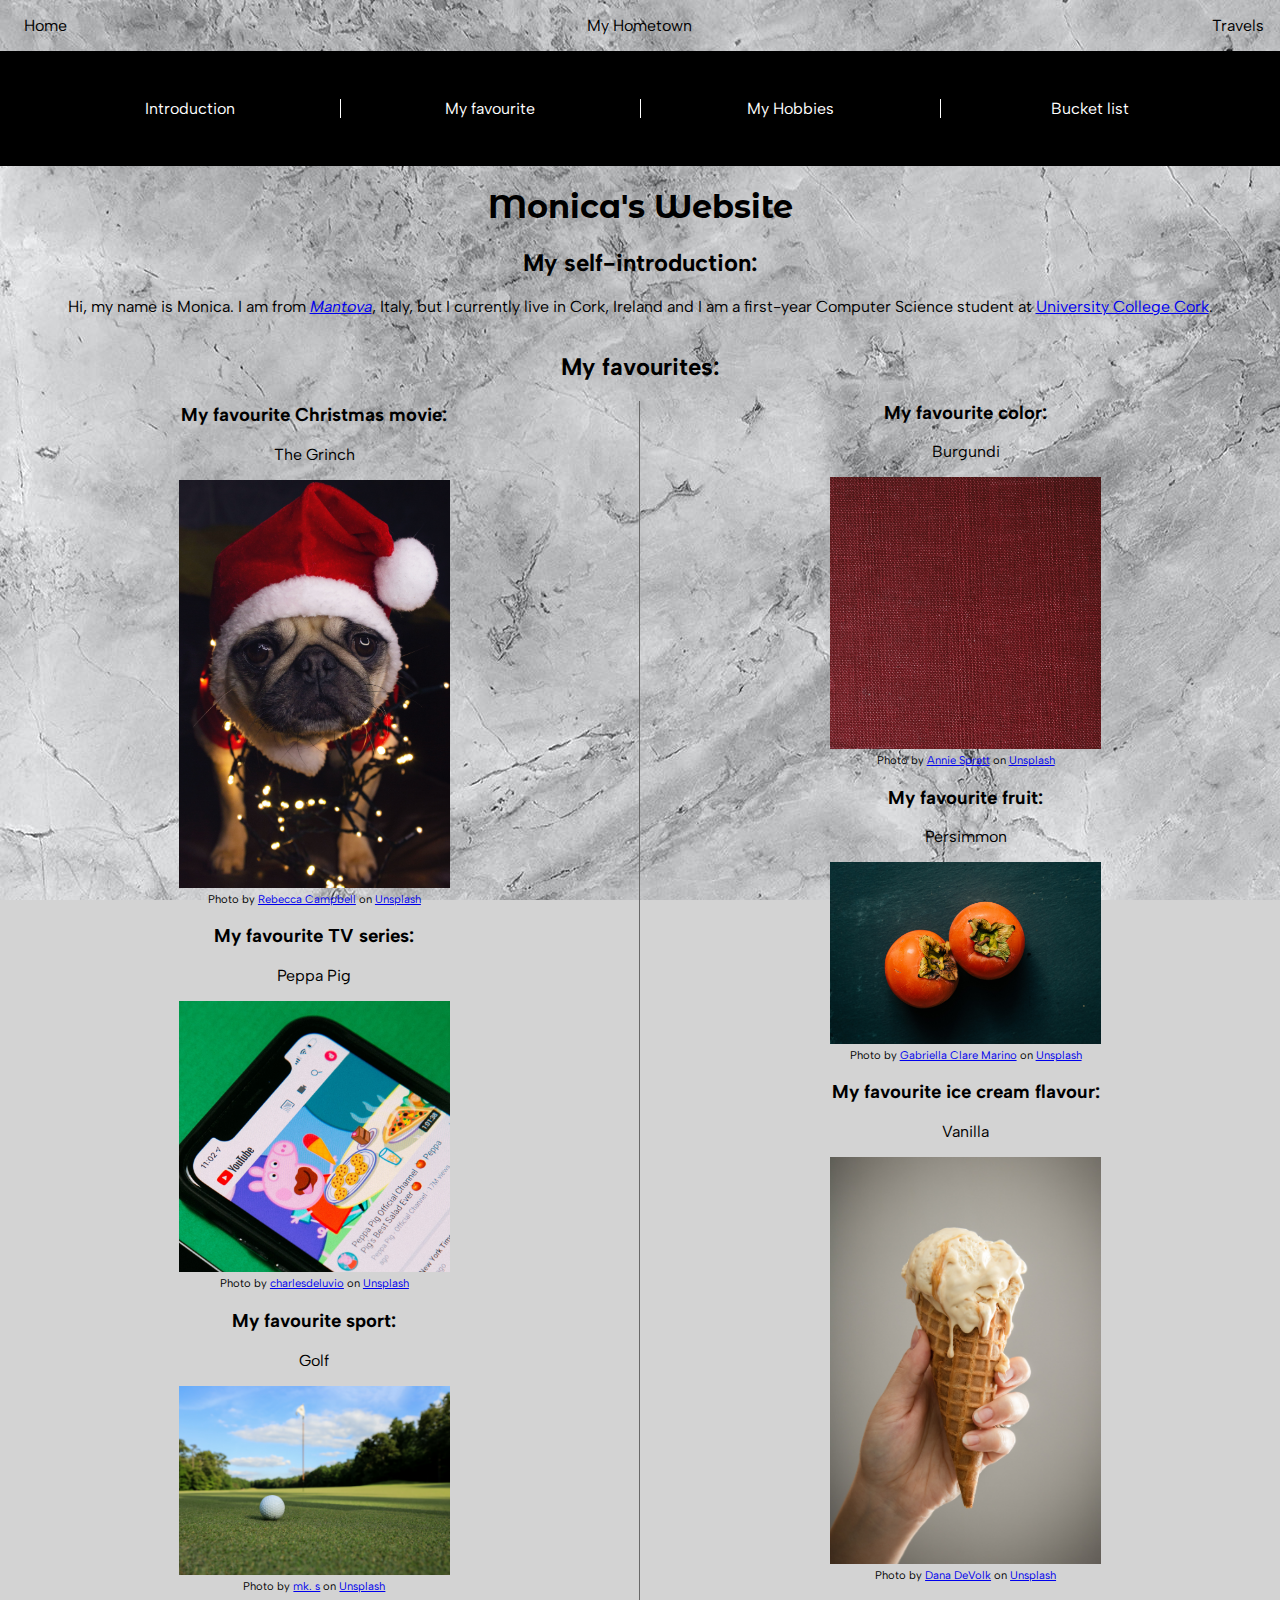
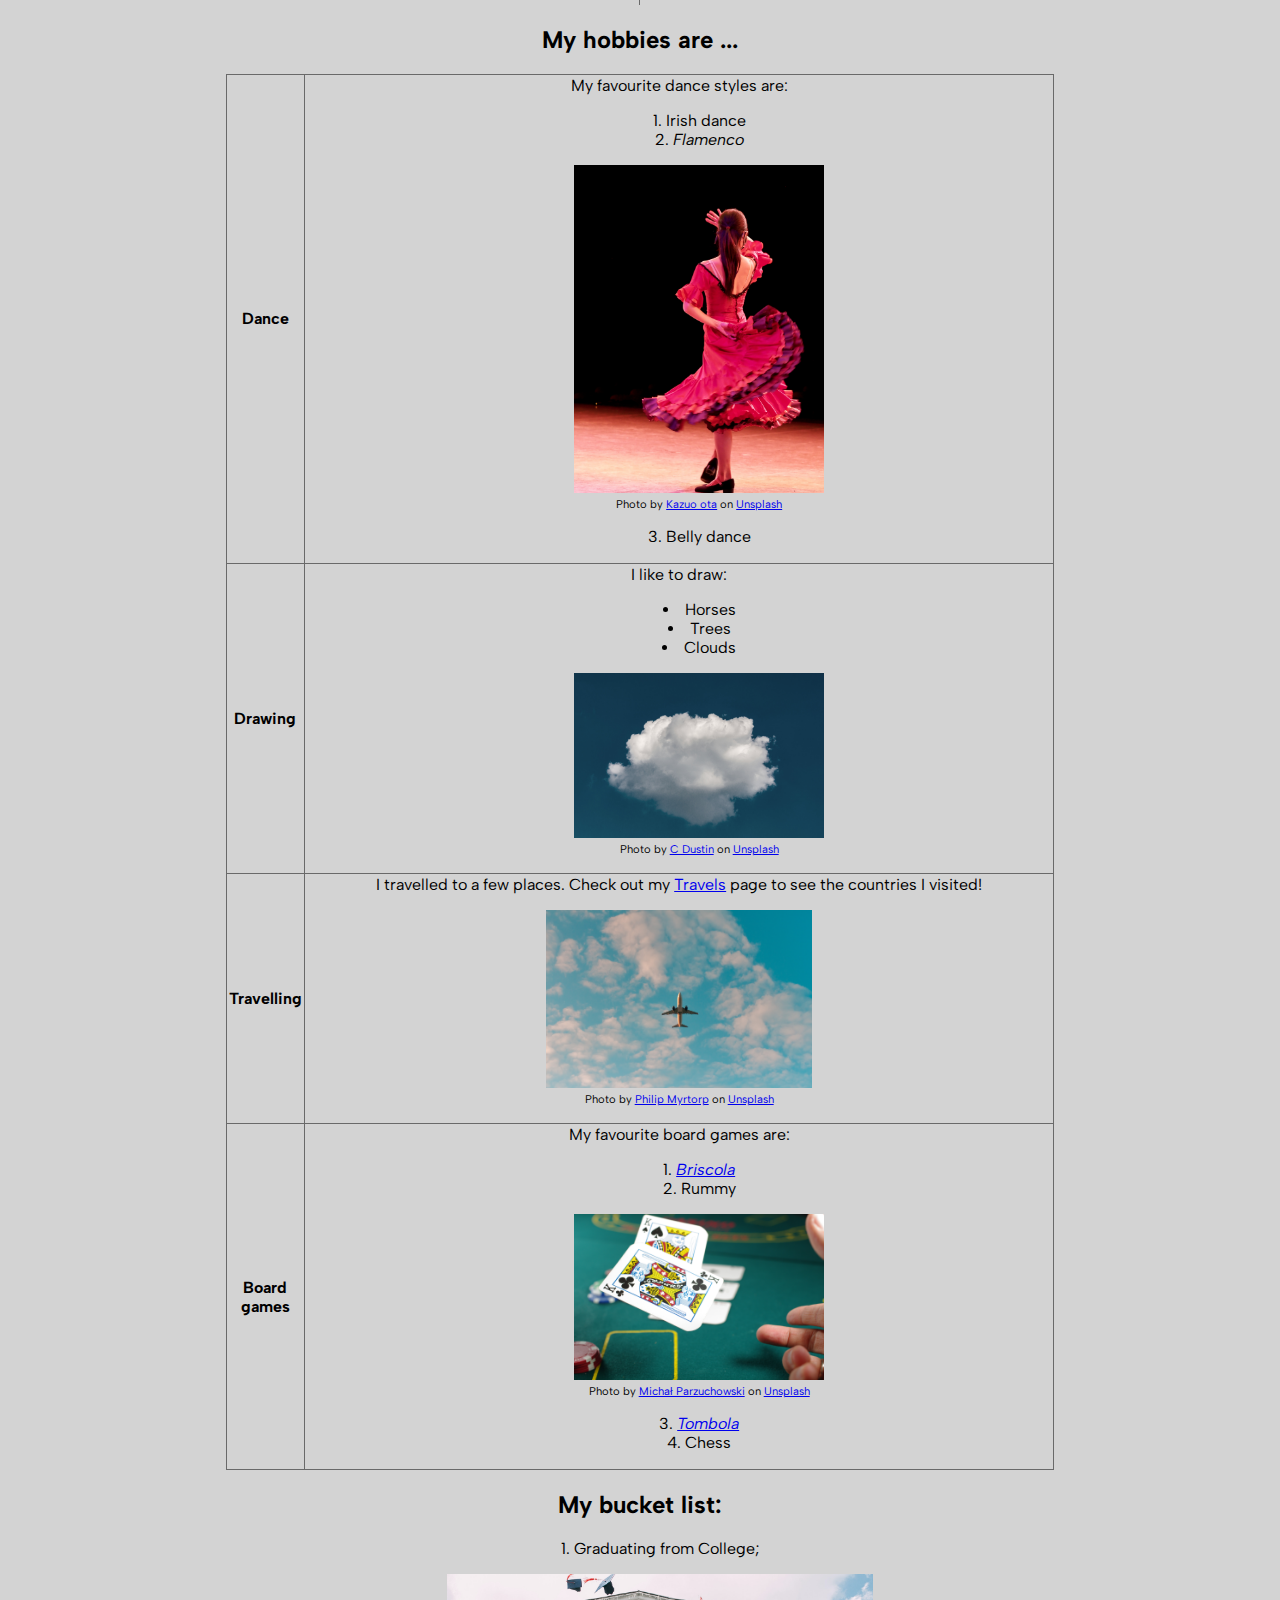
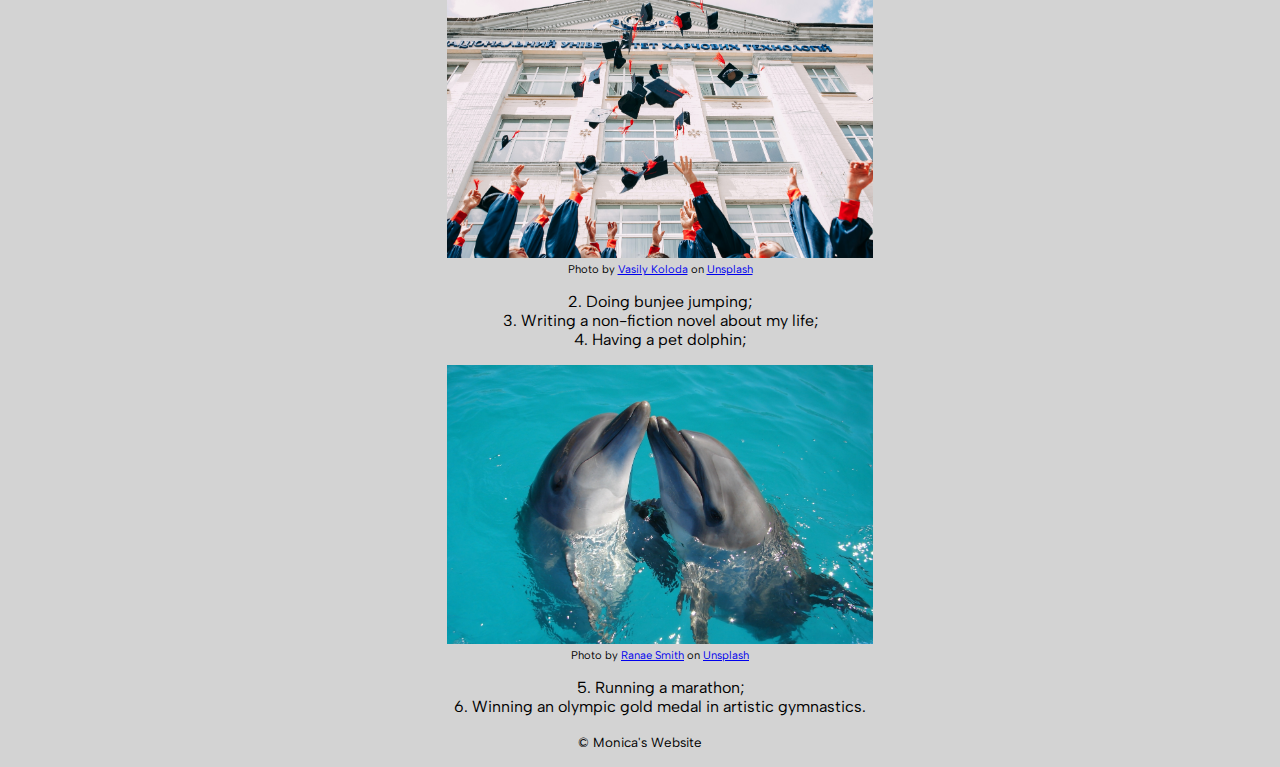
<file: index.html>
<!DOCTYPE html>
<html lang="en">

<head>
    <meta charset="utf-8" />
    <meta name="viewport" content="initial-scale=1, width=device-width" />
    <title>Monica's Website</title>
    <link rel="stylesheet" href="styles.css" />
</head>

<body>
    <nav id="first-nav">
        <ul>
            <li><a href="index.html">Home</a></li>
            <li><a href="hometown.html">My Hometown</a></li>
            <li><a href="travels.html">Travels</a></li>
        </ul>
    </nav>
    <nav id="second-nav">
        <ul>
            <li><a href="#introduction">Introduction</a></li>
            <li><a href="#favourite">My favourite</a></li>
            <li><a href="#hobbies">My Hobbies</a></li>
            <li><a href="#bucketlist">Bucket list</a></li>
        </ul>
    </nav>
    <header>
        <h1>Monica's Website</h1>
    </header>
    <main>
        <section id="introduction">
            <h2>
                My self-introduction:
            </h2>
            <p>
                Hi, my name is Monica. I am from <i lang="it"><a href="hometown.html">Mantova</a></i>, Italy, but I
                currently live in Cork,
                Ireland and I am a first-year Computer Science student at <a href="https://www.ucc.ie/en/"
                    target="_blank">University College Cork</a>.
            </p>
        </section>
        <section id="favourite">
            <h2>
                My favourites:
            </h2>
            <section id="christmas">
                <h3>My favourite Christmas movie:</h3>
                <p>The Grinch</p>
                <figure>
                    <img src="christmas.jpg" title="The Grinch" alt="A cute puppy wearing a Christmas hat." />
                    <figcaption>Photo by <a
                            href="https://unsplash.com/@campbellcreates?utm_source=unsplash&utm_medium=referral&utm_content=creditCopyText">Rebecca
                            Campbell</a> on <a
                            href="https://unsplash.com/s/photos/the-grinch?utm_source=unsplash&utm_medium=referral&utm_content=creditCopyText">Unsplash</a>
                    </figcaption>
                </figure>
            </section>
            <section id="tvseries">
                <h3>My favourite TV series:</h3>
                <p>Peppa Pig</p>
                <figure>
                    <img src="peppa.jpg" title="Peppa Pig" alt="Somebody watching a Peppa Pig episode on their phone" />
                    <figcaption>Photo by <a
                            href="https://unsplash.com/@charlesdeluvio?utm_source=unsplash&utm_medium=referral&utm_content=creditCopyText">charlesdeluvio</a>
                        on <a
                            href="https://unsplash.com/s/photos/peppa-pig?utm_source=unsplash&utm_medium=referral&utm_content=creditCopyText">Unsplash</a>
                    </figcaption>
                </figure>
            </section>
            <section id="sport">
                <h3>My favourite sport:</h3>
                <p>Golf</p>
                <figure>
                    <img src="golf.jpg" title="Golf" alt="A golf course." />
                    <figcaption>Photo by <a
                            href="https://unsplash.com/@mk__s?utm_source=unsplash&utm_medium=referral&utm_content=creditCopyText">mk.
                            s</a> on <a
                            href="https://unsplash.com/s/photos/golf?utm_source=unsplash&utm_medium=referral&utm_content=creditCopyText">Unsplash</a>
                    </figcaption>
                </figure>
            </section>
            <section id="color">
                <h3>My favourite color:</h3>
                <p>Burgundi</p>
                <figure>
                    <img src="burgundi.jpg" title="Burgundi" alt="A picture of the color burgundi." />
                    <figcaption>Photo by <a
                            href="https://unsplash.com/@anniespratt?utm_source=unsplash&utm_medium=referral&utm_content=creditCopyText">Annie
                            Spratt</a> on <a
                            href="https://unsplash.com/s/photos/red-background?utm_source=unsplash&utm_medium=referral&utm_content=creditCopyText">Unsplash</a>
                    </figcaption>
                </figure>
            </section>
            <section id="fruit">
                <h3>My favourite fruit:</h3>
                <p>Persimmon</p>
                <figure>
                    <img src="persimmon.jpg" title="Persimmon" alt="Two ripe persimmons." />
                    <figcaption>Photo by <a
                            href="https://unsplash.com/@gabiontheroad?utm_source=unsplash&utm_medium=referral&utm_content=creditCopyText">Gabriella
                            Clare Marino</a> on <a
                            href="https://unsplash.com/s/photos/persimmon?utm_source=unsplash&utm_medium=referral&utm_content=creditCopyText">Unsplash</a>
                    </figcaption>
                </figure>
            </section>
            <section id="icecream">
                <h3>My favourite ice cream flavour:</h3>
                <p>Vanilla</p>
                <figure>
                    <img src="vanillaicecream.jpg" title="Vanilla Ice Cream" alt="A nice picture of a vanilla ice cream." />
                    <figcaption>Photo by <a
                            href="https://unsplash.com/es/@thissillygirlskitchen?utm_source=unsplash&utm_medium=referral&utm_content=creditCopyText">Dana
                            DeVolk</a> on <a
                            href="https://unsplash.com/s/photos/vanilla-ice-cream?utm_source=unsplash&utm_medium=referral&utm_content=creditCopyText">Unsplash</a>
                    </figcaption>
                </figure>
            </section>
        </section>
        <section id="hobbies">
            <h2>My hobbies are ...</h2>
            <table>
                <tr>
                    <th scope="row">Dance</th>
                    <td>My favourite dance styles are:
                        <ol>
                            <li>Irish dance</li>
                            <li>
                                <i lang="es">Flamenco</i>
                                <figure>
                                    <img src="flamenco.jpg" title="Flamenco" alt="A flamenco dancer." />
                                    <figcaption>Photo by <a
                                            href="https://unsplash.com/@kazuo513?utm_source=unsplash&utm_medium=referral&utm_content=creditCopyText">Kazuo
                                            ota</a> on <a
                                            href="https://unsplash.com/s/photos/flamenco?utm_source=unsplash&utm_medium=referral&utm_content=creditCopyText">Unsplash</a>
                                    </figcaption>
                                </figure>
                            </li>
                            <li>Belly dance</li>
                        </ol>
                    </td>
                </tr>
                <tr>
                    <th scope="row">Drawing</th>
                    <td>I like to draw:
                        <ul>
                            <li>Horses</li>
                            <li>Trees</li>
                            <li>Clouds
                                <figure>
                                    <img src="cloud.jpg" title="Cloud" alt="A cloud." />
                                    <figcaption>Photo by <a
                                            href="https://unsplash.com/@dianamia?utm_source=unsplash&utm_medium=referral&utm_content=creditCopyText">C
                                            Dustin</a> on <a
                                            href="https://unsplash.com/s/photos/cloud?utm_source=unsplash&utm_medium=referral&utm_content=creditCopyText">Unsplash</a>
                                    </figcaption>
                                </figure>
                            </li>
                        </ul>
                    </td>
                </tr>
                <tr>
                    <th scope="row">Travelling</th>
                    <td>I travelled to a few places. Check out my <a href="travels.html">Travels</a> page to see the
                        countries I visited!
                        <figure>
                            <img src="plane.jpg" title="A plane in the sky" alt="A plane flying through the clouds." />
                            <figcaption>Photo by <a
                                    href="https://unsplash.com/@philipmyr?utm_source=unsplash&utm_medium=referral&utm_content=creditCopyText">Philip
                                    Myrtorp</a> on <a
                                    href="https://unsplash.com/s/photos/plane?utm_source=unsplash&utm_medium=referral&utm_content=creditCopyText">Unsplash</a>
                            </figcaption>
                        </figure>
                    </td>
                </tr>
                <tr>
                    <th scope="row">Board games</th>
                    <td>My favourite board games are:
                        <ol>
                            <li><i lang="it"><a href="https://en.wikipedia.org/wiki/Briscola"
                                        target="_blank">Briscola</a></i></li>
                            <li>Rummy
                                <figure>
                                    <img src="cards.jpg" title="Rummy" alt="People playing cards." />
                                    <figcaption>Photo by <a
                                            href="https://unsplash.com/@mparzuchowski?utm_source=unsplash&utm_medium=referral&utm_content=creditCopyText">Michał
                                            Parzuchowski</a> on <a
                                            href="https://unsplash.com/s/photos/poker-cards?utm_source=unsplash&utm_medium=referral&utm_content=creditCopyText">Unsplash</a>
                                    </figcaption>
                                </figure>
                            </li>
                            <li><i lang="it"><a href="https://en.wikipedia.org/wiki/Tombola_(game)" target="_blank">Tombola</a></i></li>
                            <li>Chess</li>
                        </ol>
                    </td>
                </tr>
            </table>
        </section>
        <section id="bucketlist">
            <h2>My bucket list:</h2>
            <ol>
                <li>Graduating from College;
                    <figure>
                        <img src="graduate.jpg" title="College Graduates" alt="College graduates throwing their hats in the air." />
                        <figcaption>Photo by <a
                                href="https://unsplash.com/@napr0tiv?utm_source=unsplash&utm_medium=referral&utm_content=creditCopyText">Vasily
                                Koloda</a> on <a
                                href="https://unsplash.com/s/photos/college-graduate?utm_source=unsplash&utm_medium=referral&utm_content=creditCopyText">Unsplash</a>
                        </figcaption>
                    </figure>
                </li>
                <li>Doing bunjee jumping;</li>
                <li>Writing a non-fiction novel about my life;</li>
                <li>Having a pet dolphin;
                    <figure>
                        <img src="dolphin.jpg" title="Dolphins" alt="Two dolphins smiling." />
                        <figcaption>Photo by <a
                                href="https://unsplash.com/@bryteeyes3?utm_source=unsplash&utm_medium=referral&utm_content=creditCopyText">Ranae
                                Smith</a> on <a
                                href="https://unsplash.com/s/photos/dolphin?utm_source=unsplash&utm_medium=referral&utm_content=creditCopyText">Unsplash</a>
                        </figcaption>
                    </figure>
                </li>
                <li>Running a marathon;</li>
                <li>Winning an olympic gold medal in artistic gymnastics.</li>
            </ol>
        </section>
    </main>
    <footer>
        <p><small>&copy; Monica's Website</small></p>
    </footer>
</body>

</html>
</file>
<file: styles.css>
html{
    scroll-behavior:smooth;
    --table-border:dimgrey;
}
@font-face {
    font-family: 'AlbertSans';
    src: url(fonts/AlbertSans-VariableFont_wght.ttf) format('TrueType');
}
@font-face {
    font-family: 'AlbertSansItalic';
    src: url(fonts/AlbertSans-Italic-VariableFont_wght.ttf) format('TrueType');
}
@font-face {
    font-family: 'MontSerratAlt';
    src: url(fonts/MontserratAlternates-Bold.ttf) format('TrueType');
}
i{
    font-family:'AlbertSansItalic', serif
}
h1{
    font-family: 'MontSerratAlt', serif
}
body{
    margin:0;
    background-color:lightgrey;
    background-image:url("background2.jpg");
    background-attachment:fixed;
    text-align:center;
    font-family:'AlbertSans', serif
}
#first-nav ul{
    display:flex;
    flex-flow:row wrap;
    justify-content:space-between;
    margin-right:1em;
    margin-left:-1em;
}
#first-nav li{
    list-style-type:none
}
#first-nav a{
    text-decoration:none;
    color:black;
    transition:1s
}
#first-nav a:hover{
    border-bottom:1px solid black
}
#second-nav{
    position:sticky;
    top:0;
    bottom:0;
    width:100%;
    margin-left:0;
    margin-right:0
}
#second-nav ul{
    list-style-type: none;
    column-count:2;
    column-rule:1px solid white;
    text-align:center;
    background-color:black;
    padding:3em;
}
#second-nav a{
    text-decoration:none;
    color:white;
    transition:1s inline
}
#second-nav a:hover{
    color:aquamarine;
    border-bottom:1px solid aquamarine
}
section{
    scroll-margin-top:9rem;
}

@media screen and (min-width: 600px){
    #second-nav ul{
        list-style-type: none;
        column-count:4;
        column-rule:1px solid white;
        text-align:center;
        background-color:black;
        padding:3em;
    }
    section{
        scroll-margin-top:8rem
    }
}

main{
    margin:0 3em
}
img{
    width:60%
}
table{
    border-collapse:collapse;
    width:70%;
    margin:0 auto
}
th, td{
    border:1px solid var(--table-border)
}
table caption{
    font-weight:bold;
    margin-top:2em
}
table figcaption{
    font-size:0.7em
}
table img{
    width:40%
}
#cuisine figcaption{
    font-size:0.7em
}
#favourite figcaption{
    font-size:0.7em
}
#bucketlist figcaption{
    font-size:0.7em
}

@media screen and (min-width: 600px) {
    #favourite{
    column-count:2;
    column-gap:10%;
    column-rule:1px solid var(--table-border)
    }
    #favourite h2{
        column-span:all
    }
    #favourite figure{
        break-inside:avoid
    }
    #favourite h2+section{
        margin-top:-1em
    }
}

ol img, ul img{
    width:40%
}

@media screen and (min-width:600px){
    #korea{
    display:grid;
    grid-template-columns:1fr 1fr;
    grid-template-areas:"top top"
    "lower-top lower-top"
    "left right";
    align-items:stretch
    }
    #korea img {
        width:80%
    }
    #korea h3{
        grid-area:top;
        margin-bottom:0%
    }
    #korea p{
        grid-area:lower-top
    }
    #korea figure{
        grid-area:left
    }
    #korea figure+figure{
        grid-area:right
    }
    #northpole{
        display:grid;
        grid-template-columns:1fr 1fr;
        grid-template-areas:"top top"
        "lower-top lower-top"
        "left right";
        align-items:stretch
    }
    #northpole img{
        width:80%
    }
    #northpole h3{
        grid-area:top;
        margin-bottom:0%
    }
    #northpole p{
        grid-area:lower-top
    }
    #northpole figure{
        grid-area:left
    }
    #northpole figure+figure{
        grid-area:right
    }
    #fuerteventura{
        display:grid;
        grid-template-columns:1fr 1fr;
        grid-template-areas:"top top"
        "lower-top lower-top"
        "left right"
        "lower-left lower-right";
        align-items:stretch
    }
    #fuerteventura img{
        width:80%
    }
    #fuerteventura h3{
        grid-area:top;
        margin-bottom:0%
    }
    #fuerteventura p{
        grid-area:lower-top
    }
    #fuerteventura .left-side{
        grid-area:left
    }
    #fuerteventura .left-side+.left-side{
        grid-area:lower-left
    }
    #fuerteventura .right-side{
        grid-area:right
    }
    #fuerteventura .right-side+.right-side{
        grid-area:lower-right
    }
    #barcelona{
        display:grid;
        grid-template-columns:1fr 1fr;
        grid-template-areas:"top top"
        "lower-top lower-top"
        "left right"
        "lower-left right";
        align-items:stretch
    }
    #barcelona h3{
        grid-area:top;
        margin-bottom:0%
    }
    #barcelona p{
        grid-area:lower-top
    }
    #barcelona .left-side{
        grid-area:left
    }
    #barcelona .left-side+.left-side{
        grid-area:lower-left
    }
    #barcelona .right-side{
        grid-area:right;
        width:90%
    }
    #venice{
        display:grid;
        grid-template-columns:1fr 1fr;
        grid-template-areas:"top top"
        "lower-top lower-top"
        "left right"
        "lower-left right";
        align-items:stretch
    }
    #venice h3{
        grid-area:top;
        margin-bottom:0%
    }
    #venice p{
        grid-area:lower-top
    }
    #venice .left-side{
        grid-area:left;
    }
    #venice .left-side+.left-side{
        grid-area:lower-left;
    }
    #venice .right-side{
        grid-area:right;
    }
}

@media screen and (min-width:600px){
    #palace figure{
    display:flex;
    flex-flow:row wrap;
    justify-content:space-around
    }
    #palace img{
        width:30%
    }
    #cathedrals figure{
        width:50%;
        margin:1em 0
    }
    #cathedrals figure+figure+figure{
        width:55%
    }
    #cathedrals{
        display:flex;
        flex-flow:row wrap;
        justify-content:space-around
    }
    #cathedrals h3{
        width:100%;
        flex-basis:auto
    }
    #cuisine img{
        width:30%
    }
}

@media screen and (min-width:1400px){
    body{
        display:grid;
        grid-template-columns:10% 80%;
        grid-template-areas:"top top"
        "middle-left lower-top"
        "middle-left middle-right"
        "middle-left bottom"
    }
    #first-nav{
        grid-area:top;
        width:100%;
    }
    #first-nav ul{
    margin-left:5em
    }
    #first-nav li+li+li{
        margin-right:0em
    }
    header{
        grid-area: lower-top;
    }
    #second-nav{
        grid-area:middle-left;
    }
    #second-nav ul{
        list-style-type:none;
        display:flex;
        flex-flow:column nowrap;
        justify-content:center;
        height:100vh;
        width:70%;
        background-color:black;
        position:sticky;
        top:0;
        bottom:0;
        margin-bottom:0em;
        margin-top:0em;
        overflow:hidden
    }
    #second-nav li{
        margin:4em 1em;
        text-align:left
    }
    #second-nav:first-child{
        margin-left:-1em
    }
    section{
        scroll-margin-top:0rem
    }
    main{
        grid-area:middle-right;
        margin-left:6em
    }
    footer{
        grid-area:bottom;
    }
}

ul, ol{
    list-style-position:inside
}
</file>
